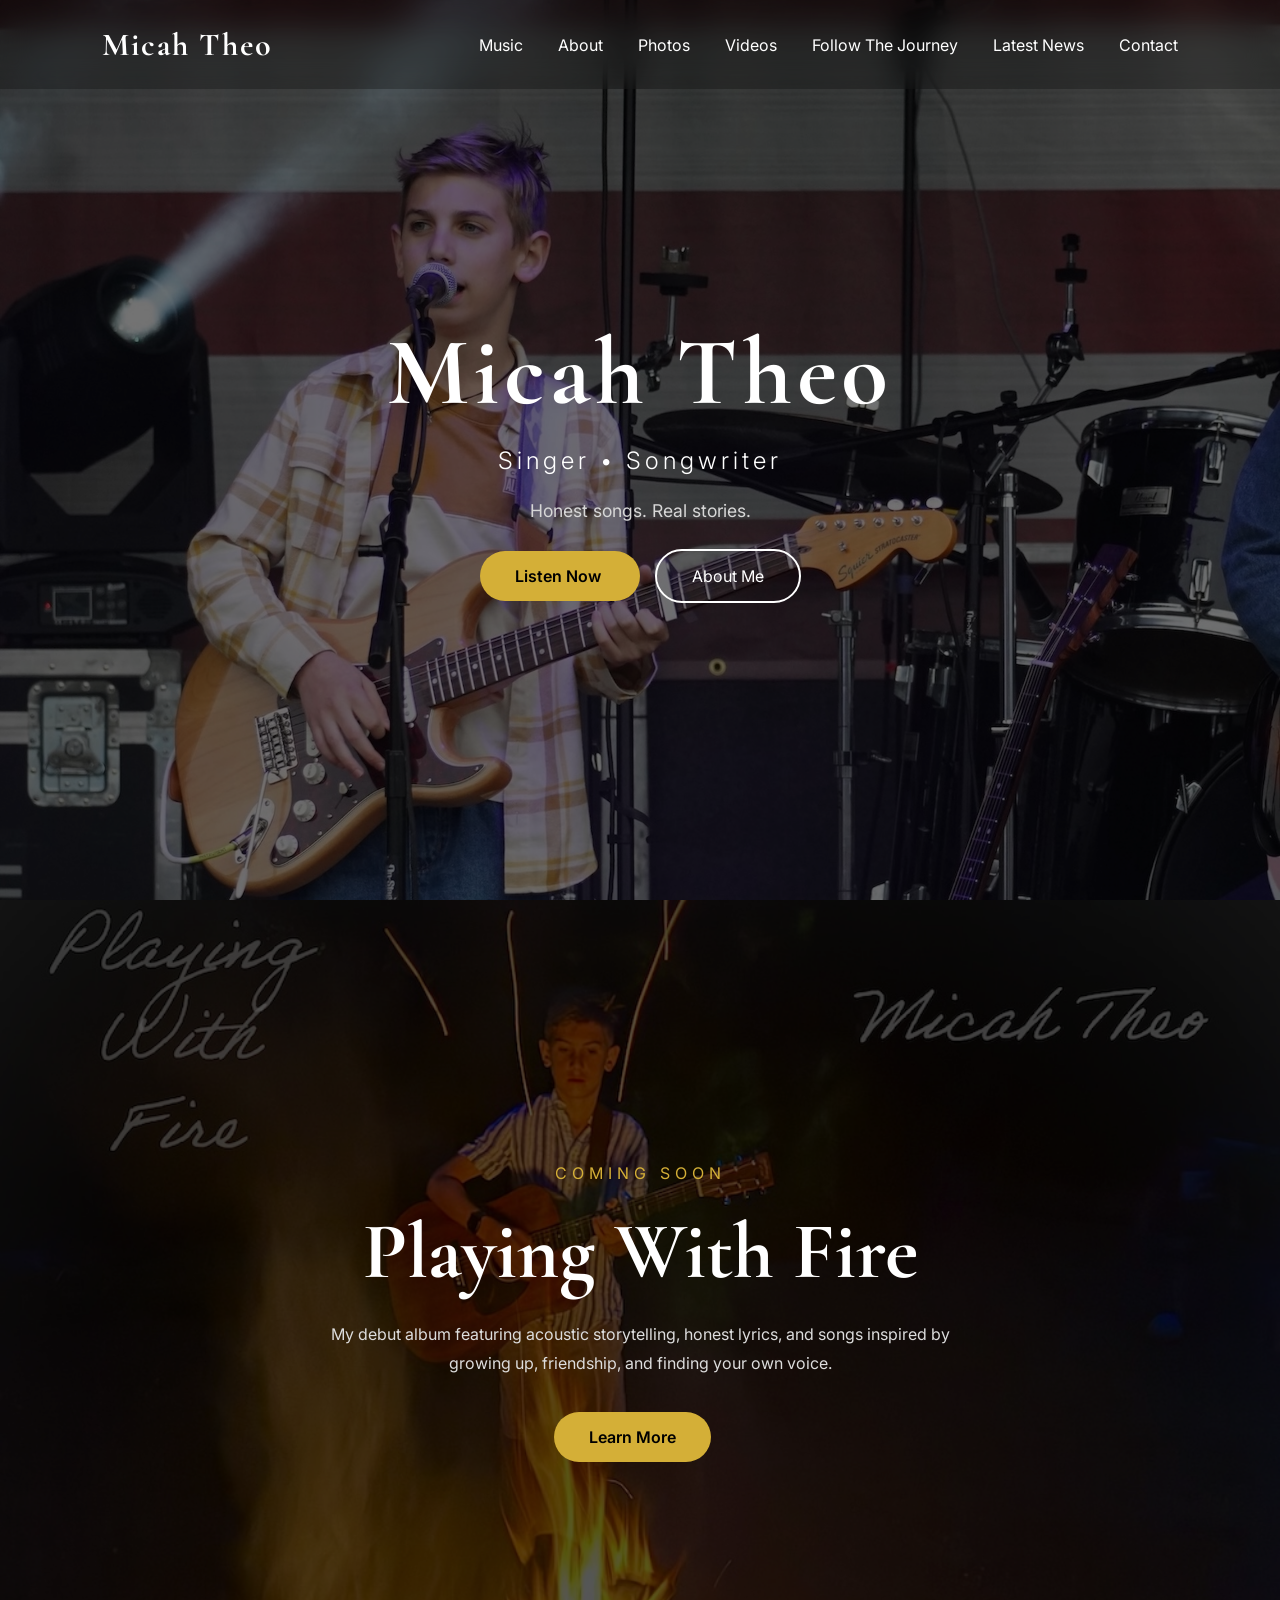
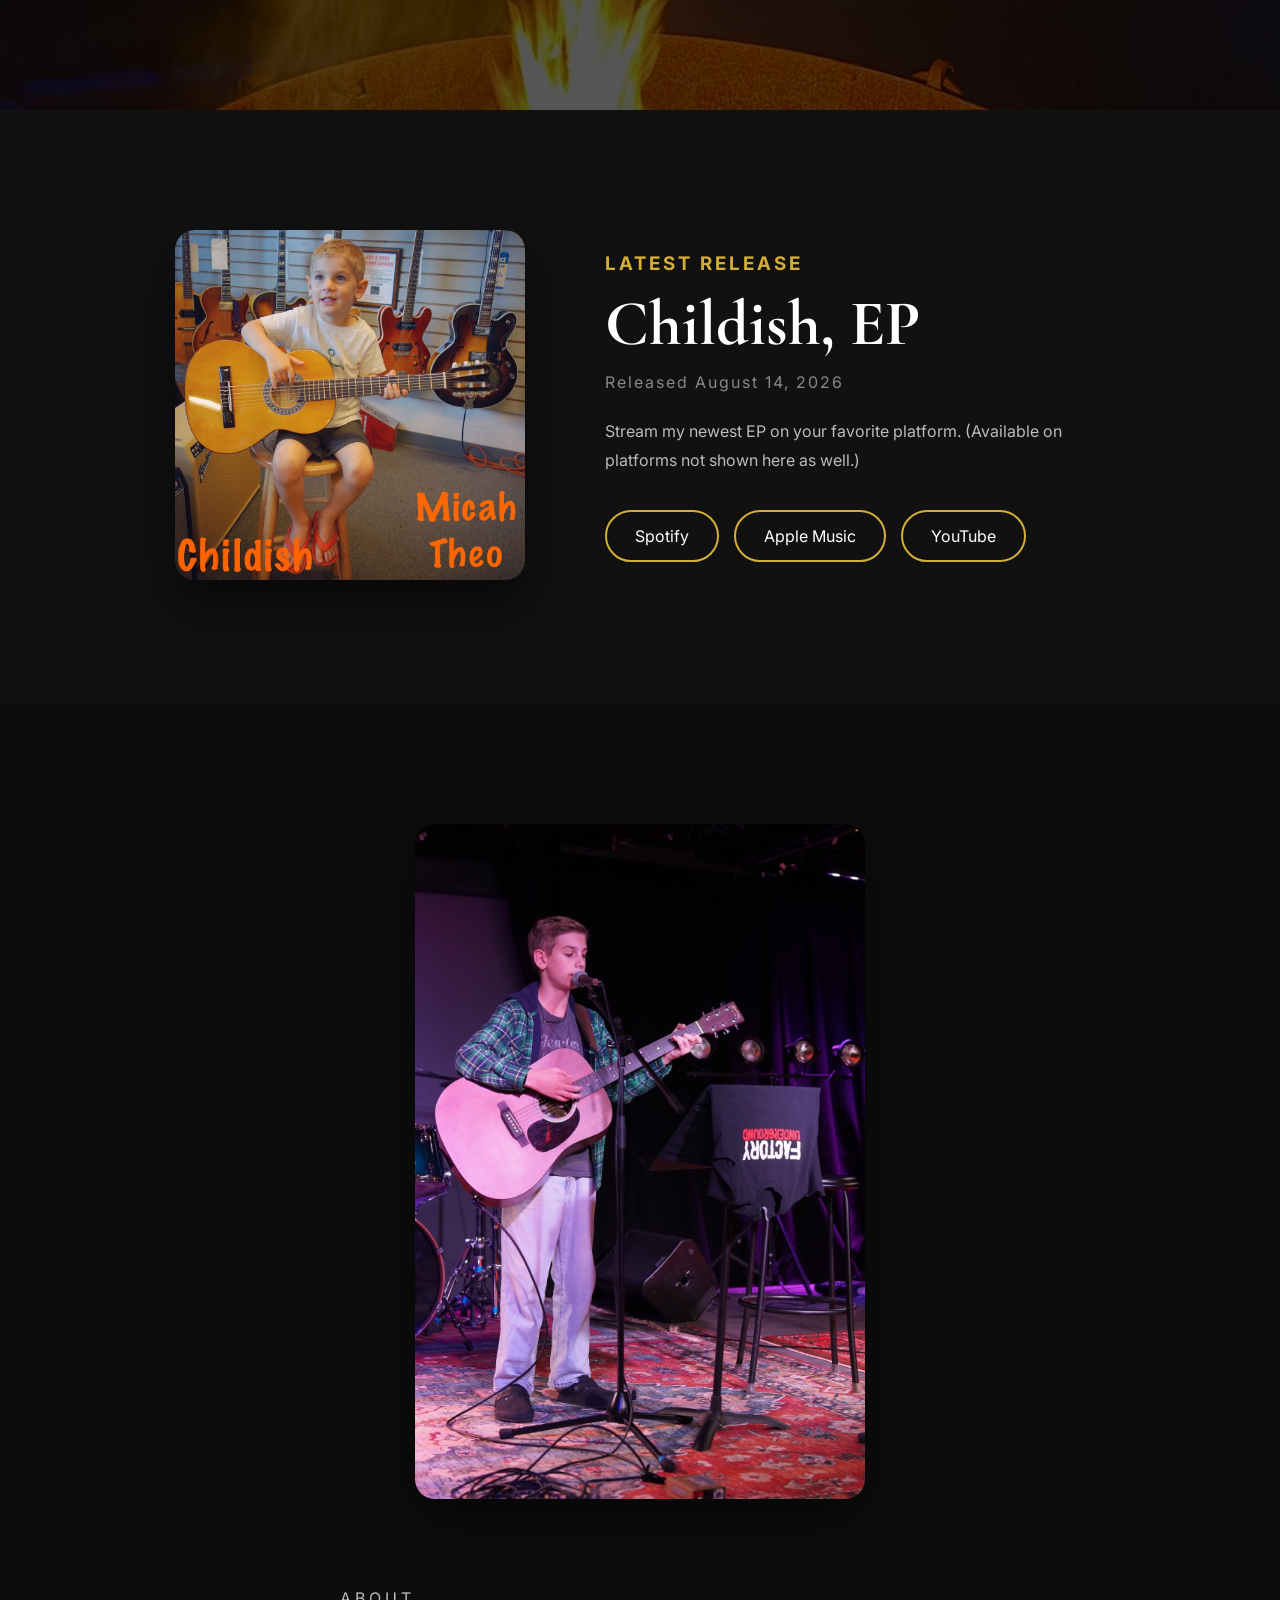
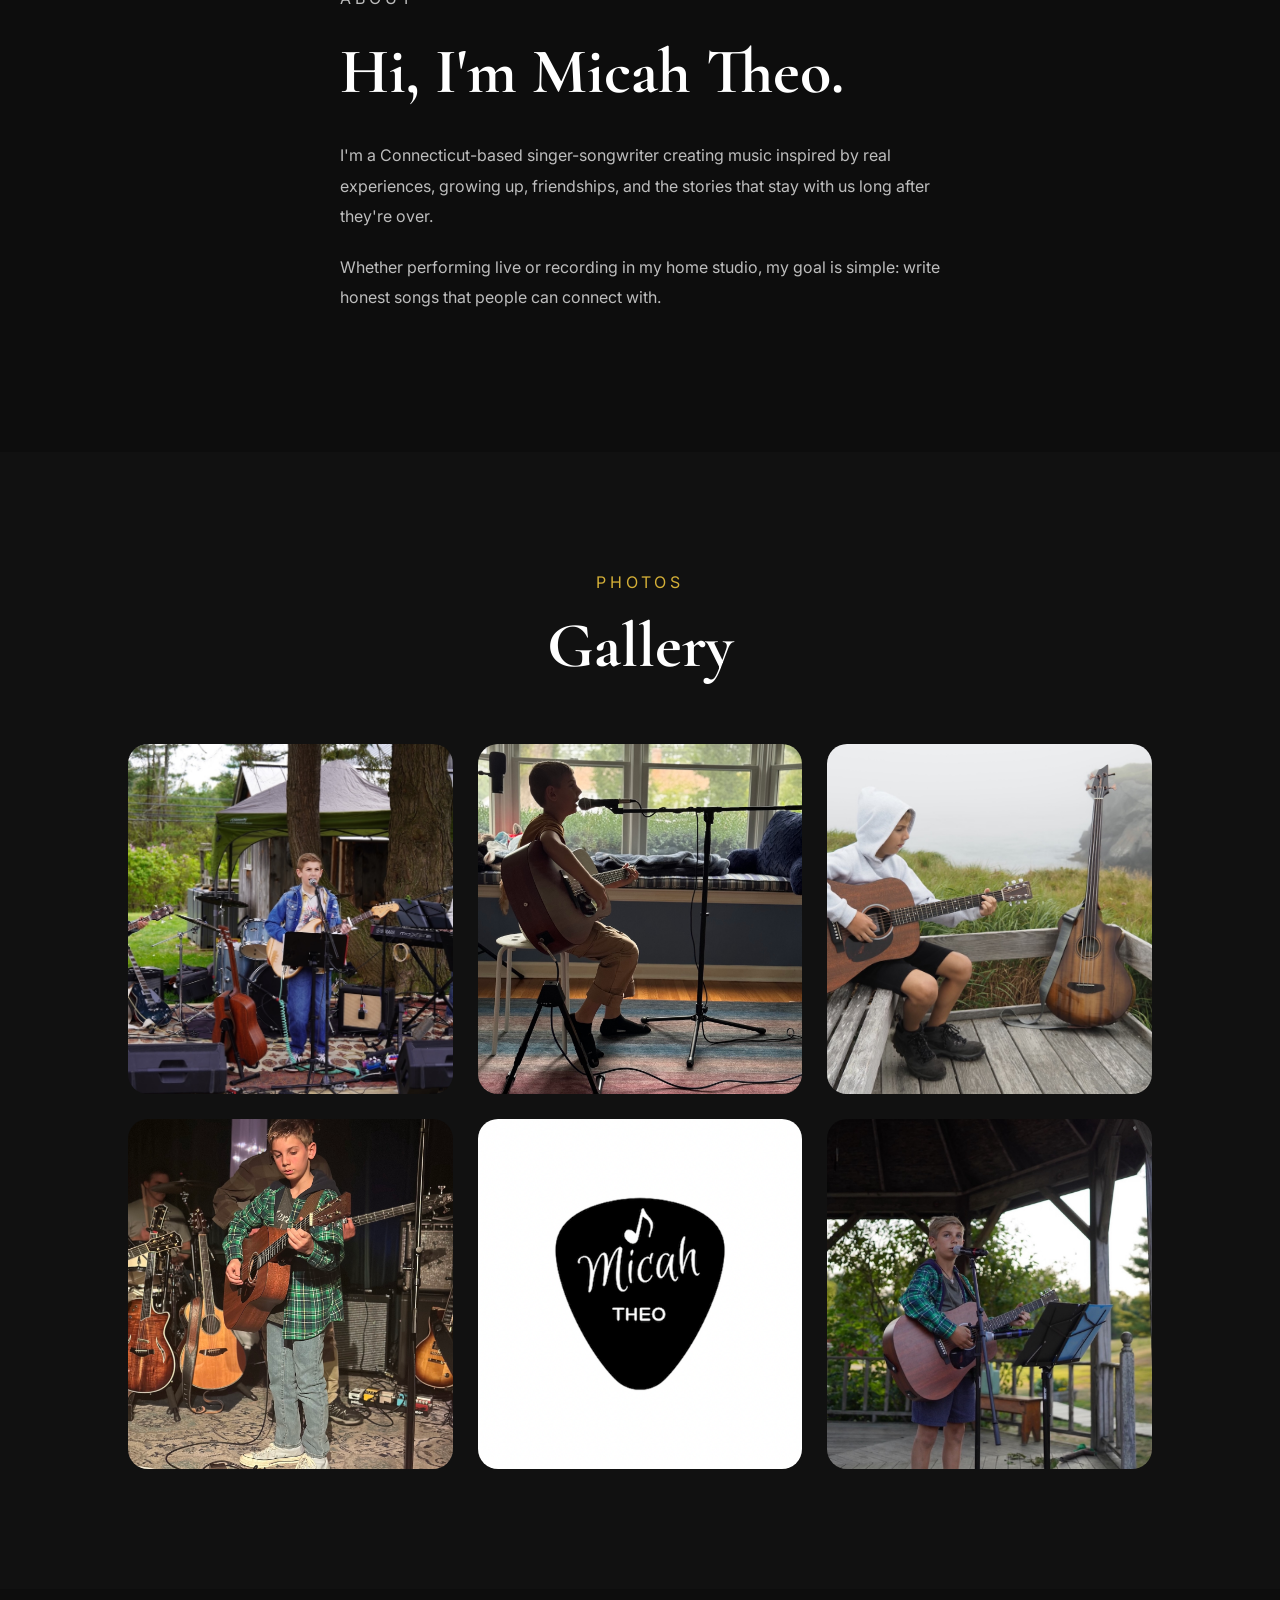
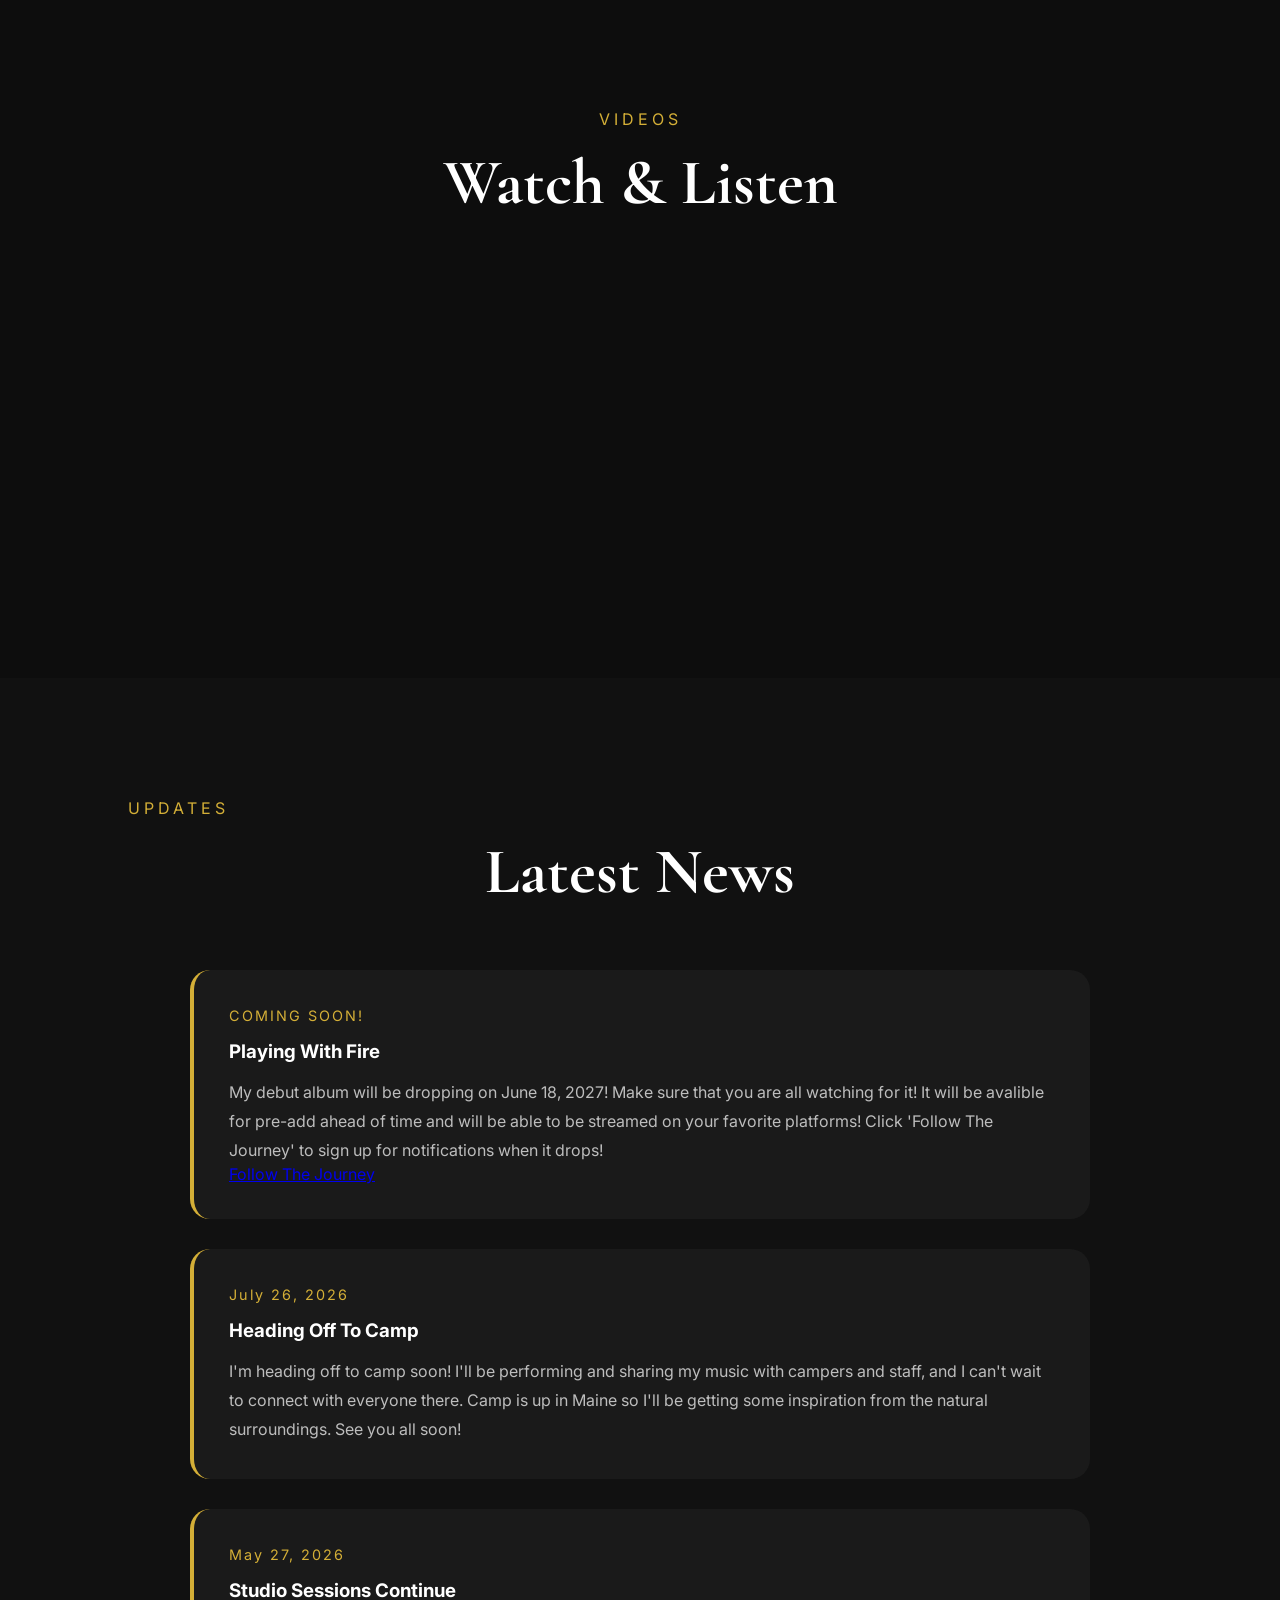
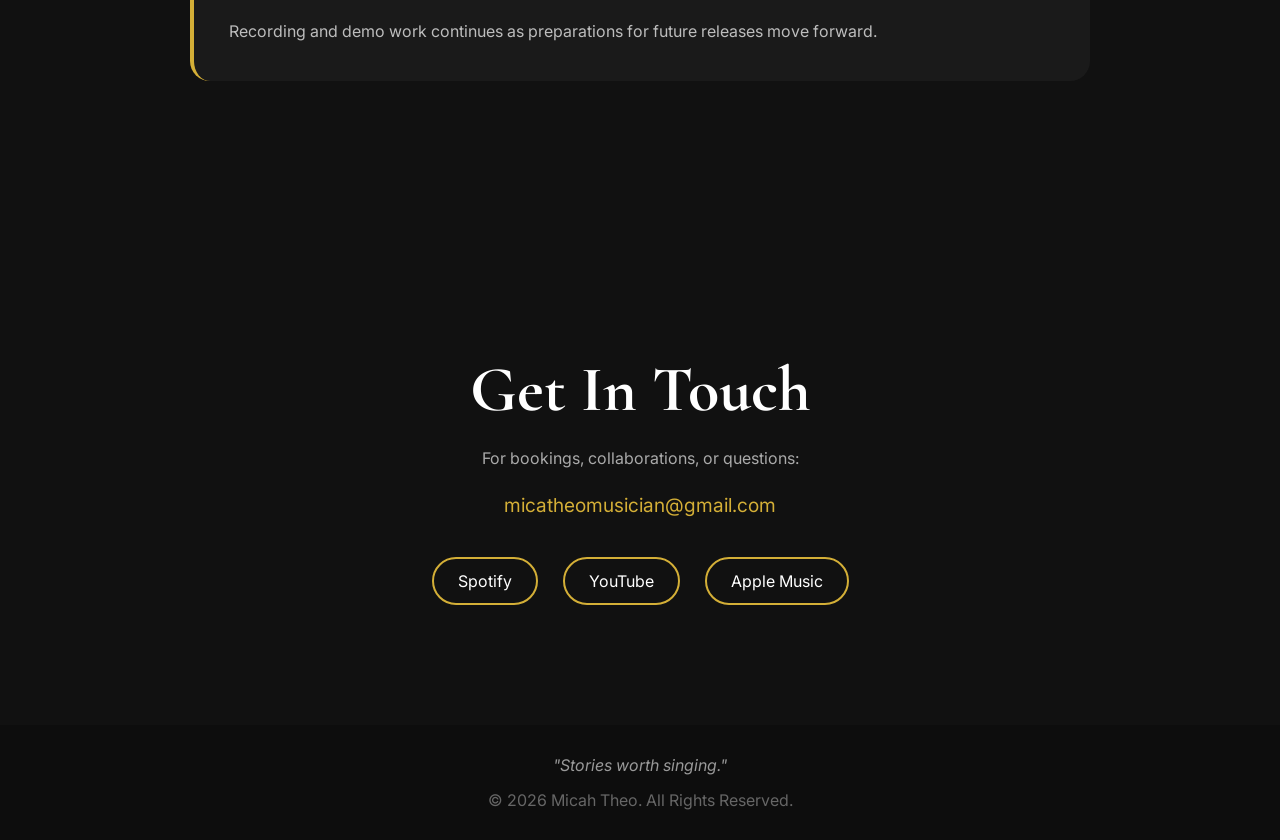
<file: index.html>
<!DOCTYPE html>
<html lang="en">
<head>

    <link rel="icon" type="image/png" href="favicon.png">

<meta charset="UTF-8">
<meta name="viewport" content="width=device-width, initial-scale=1.0">

<title>Micah Theo</title>

<link rel="preconnect" href="https://fonts.googleapis.com">
<link rel="preconnect" href="https://fonts.gstatic.com" crossorigin>

<link href="https://fonts.googleapis.com/css2?family=Cormorant+Garamond:wght@400;600;700&family=Inter:wght@300;400;500;600&display=swap" rel="stylesheet">

<link rel="stylesheet" href="css/style.css">

</head>

<body>

<header>

<nav class="navbar">

<div class="logo">
Micah Theo
</div>

<ul>

<li><a href="#music">Music</a></li>

<li><a href="#about">About</a></li>

<li><a href="#photos">Photos</a></li>

<li><a href="#videos">Videos</a></li>

<li><a href="news.html">Follow The Journey</a></li>

<li><a href="#updates">Latest News</a></li>

<li><a href="#contact">Contact</a></li>

</ul>

</nav>

<section class="hero">

<div class="overlay"></div>

<div class="hero-content">

<h1>Micah Theo</h1>

<h2>Singer • Songwriter</h2>

<p>
Honest songs. Real stories.
</p>

<div class="buttons">

<a href="#music" class="btn">
Listen Now
</a>

<a href="#about" class="btn-outline">
About Me
</a>

</div>

</div>

</section>
<section class="featured-album">

    <div class="featured-overlay"></div>

    <div class="featured-content">

        <p class="featured-label">
            COMING SOON
        </p>

        <h2>Playing With Fire</h2>

        <p class="featured-description">
            My debut album featuring acoustic storytelling,
            honest lyrics, and songs inspired by growing up,
            friendship, and finding your own voice.
        </p>

        <a href="#updates" class="btn">
            Learn More
        </a>

    </div>

</section>

<!-- ========================= -->
<!-- Latest Release -->
<!-- ========================= -->

<section class="latest-release" id="music">

    <div class="release-container">

        <div class="album-art">

            <img src="images/childish.jpg" alt="Childish, EP Album Cover">

        </div>

        <div class="release-info">

            <h3>Latest Release</h3>

            <h2>Childish, EP</h2>

<h4>Released August 14, 2026</h4>

            <p>
                Stream my newest EP on your favorite platform.
                (Available on platforms not shown here as well.)
            </p>

            <div class="stream-buttons">

                <a href="#">Spotify</a>

                <a href="#">Apple Music</a>

                <a href="#">YouTube</a>

            </div>

        </div>

    </div>

</section>

<section class="about-section" id="about">

    <div class="about-image">
        <img src="images/about.jpg" alt="Micah Theo">
    </div>

    <div class="about-text">

        <p class="section-label">ABOUT</p>

        <h2>Hi, I'm Micah Theo.</h2>

        <p>
            I'm a Connecticut-based singer-songwriter creating music inspired by
            real experiences, growing up, friendships, and the stories that stay
            with us long after they're over.
        </p>

        <p>
            Whether performing live or recording in my home studio, my goal is
            simple: write honest songs that people can connect with.
        </p>

    </div>

</section>


<script src="js/script.js"></script>

</body>
</header>

<section class="gallery-section" id="photos">

    <p class="section-label">PHOTOS</p>

    <h2>Gallery</h2>

    <div class="gallery-grid">

        <img src="images/photo1.jpg" alt="Micah Theo Live">

        <img src="images/photo2.jpg" alt="Micah Theo Studio">

        <img src="images/photo3.jpg" alt="Micah Theo Guitar">

        <img src="images/photo4.jpg" alt="Micah Theo Performance">

        <img src="images/photo5.jpg" alt="Micah Theo Music">

        <img src="images/photo6.jpg" alt="Micah Theo Artist">

    </div>

</section>

<section class="video-section" id="videos">

    <p class="section-label">VIDEOS</p>

    <h2>Watch & Listen</h2>

    <div class="video-grid">

        <iframe
            src="https://www.youtube.com/embed/VIDEO_ID_1"
            allowfullscreen>
        </iframe>

        <iframe
            src="https://www.youtube.com/embed/VIDEO_ID_2"
            allowfullscreen>
        </iframe>

    </div>

</section>

<section class="updates-section" id="updates">

    <p class="section-label">UPDATES</p>

    <h2>Latest News</h2>

    <div class="update-card">

        <span class="update-date">COMING SOON!</span>

        <h3>Playing With Fire</h3>

        <p>
         My debut album will be dropping on June 18, 2027! Make sure that you are all watching for it! It will be avalible
            for pre-add ahead of time and will be able to be streamed on your favorite platforms!
            
            Click 'Follow The Journey' to sign up for notifications when it drops!

             <div class="links">

        <a href="news.html">Follow The Journey</a>
       
    </div>
        </p>

  </div>
        
    <div class="update-card">

        <span class="update-date">July 26, 2026</span>

        <h3>Heading Off To Camp</h3>

        <p>
             I'm heading off to camp soon! I'll be performing and sharing my music with campers and staff, and I can't wait to connect with everyone there.
           Camp is up in Maine so I'll be getting some inspiration from the natural surroundings. See you all soon!
        </p>

    </div>

   
        <div class="update-card">

        <span class="update-date">May 27, 2026</span>

        <h3>Studio Sessions Continue</h3>

        <p>
            Recording and demo work continues as preparations for future
            releases move forward.
        </p>

    </div>

</section>

<section class="contact-section" id="contact">

    <h2>Get In Touch</h2>

    <p>
        For bookings, collaborations, or questions:
    </p>

    <a href="mailto:micatheomusician@gmail.com" class="email-link">
        micatheomusician@gmail.com
    </a>

    <div class="social-links">

        <a href="#">Spotify</a>
        <a href="#">YouTube</a>
        <a href="#">Apple Music</a>

    </div>

</section>

<footer>

    <p class="footer-quote">
    "Stories worth singing."
</p>

    <p>
        © 2026 Micah Theo. All Rights Reserved.
    </p>

</footer>

<script src="js/script.js"></script>
</body>
</html>
</file>
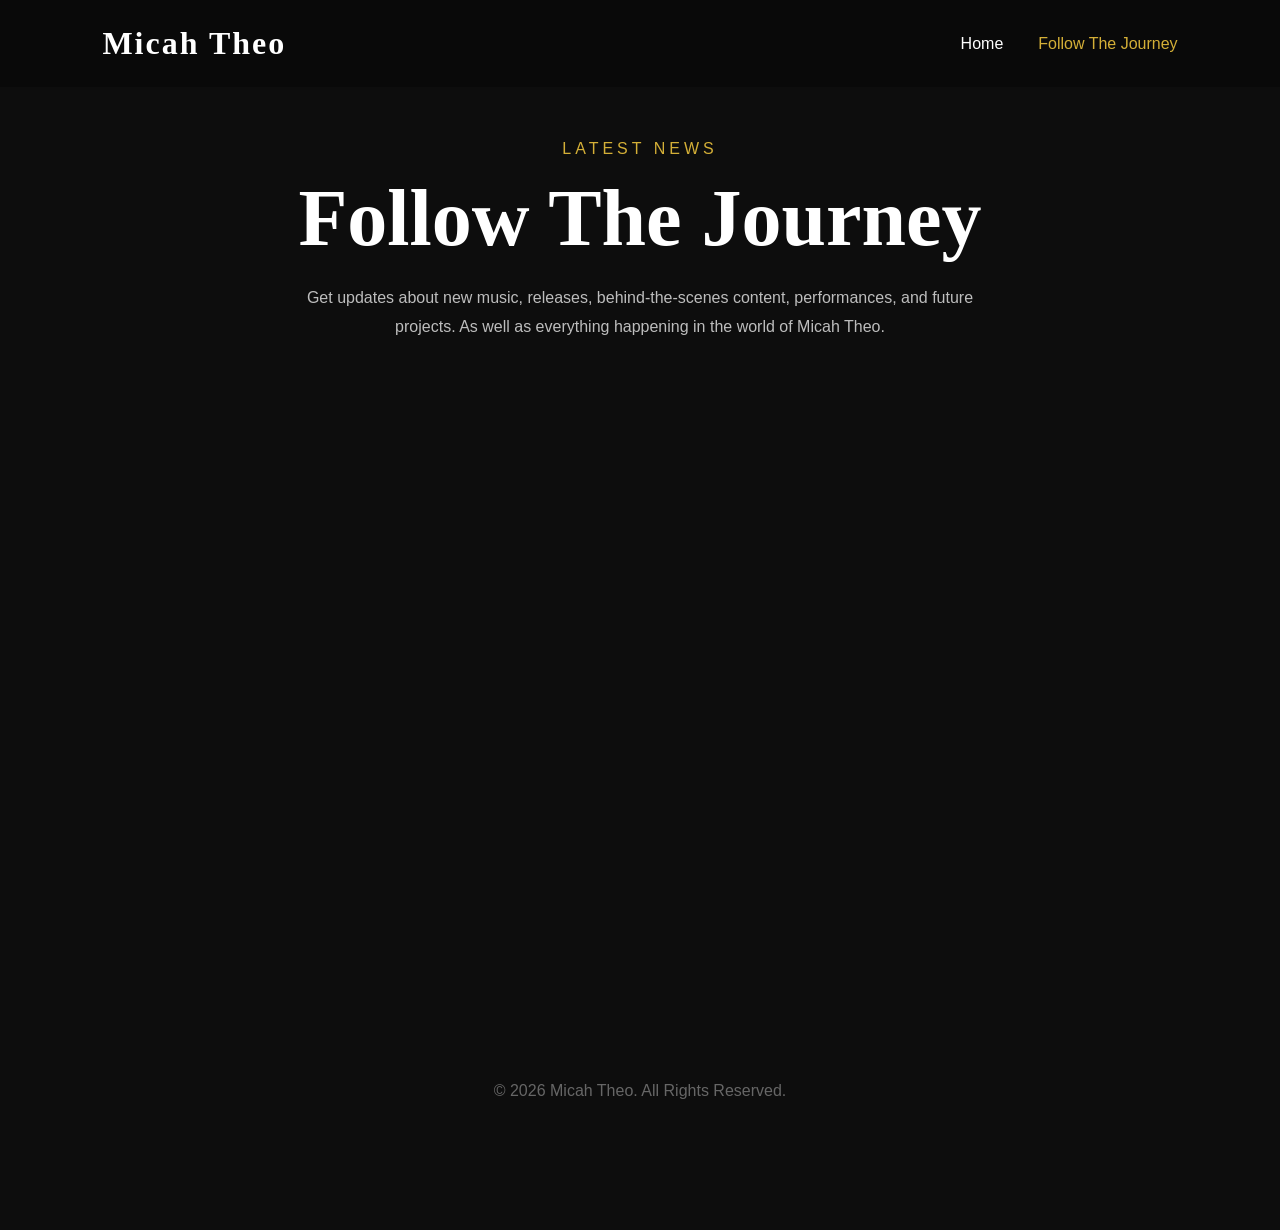
<file: news.html>
<!DOCTYPE html>
<html lang="en">

<head>

    <meta charset="UTF-8">
    <meta name="viewport" content="width=device-width, initial-scale=1.0">

    <title>Latest News | Micah Theo</title>

    <link rel="stylesheet" href="css/style.css">

</head>

<body>

    <nav class="navbar">

        <div class="logo">
            Micah Theo
        </div>

        <ul>

            <li><a href="index.html">Home</a></li>
            <li><a href="news.html" class="active">Follow The Journey</a></li>

        </ul>

    </nav>

    <section class="news-page">

        <p class="section-label">LATEST NEWS</p>

        <h1>Follow The Journey</h1>

        <p class="news-description">
           Get updates about new music, releases,
behind-the-scenes content, performances,
and future projects. As well as everything happening
            in the world of Micah Theo.
        </p>

      <iframe
    src="https://laylo.com/micahtheo/profile/embed?theme=dark&background=transparent&customTitle=Join the Micah Theo Community&customCTA=Stay Updated"
    width="100%"
    height="650"
    frameborder="0"
    scrolling="no"
    allowtransparency="true"
    style="max-width:1000px; margin:auto; display:block;">
</iframe>

    <footer>

        <p>
            © 2026 Micah Theo. All Rights Reserved.
        </p>

    </footer>

</body>

</html>
</file>
<file: css/style.css>
/* ---------- RESET ---------- */

*{
    margin:0;
    padding:0;
    box-sizing:border-box;
}

html{
    scroll-behavior:smooth;
}

body{

    background:#0d0d0d;
    color:white;

    font-family:'Inter',sans-serif;

}


/* ---------- NAVBAR ---------- */

.navbar{

    position:fixed;

    top:0;
    left:0;

    width:100%;

    display:flex;

    justify-content:space-between;

    align-items:center;

    padding:25px 8%;

    z-index:999;

    backdrop-filter:blur(15px);

    background:rgba(0,0,0,.25);

}

.logo{

    font-family:'Cormorant Garamond',serif;

    font-size:2rem;

    font-weight:700;

    letter-spacing:2px;

}

.navbar ul{

    display:flex;

    gap:35px;

    list-style:none;

}

.navbar a{

    color:white;

    text-decoration:none;

    transition:.3s;

}

.navbar a:hover{

    color:#D4AF37;

}


/* ---------- HERO ---------- */

.hero{

    position:relative;

    height:100vh;

    background:url("../images/hero.jpg") center 22%/cover;

    display:flex;

    justify-content:center;

    align-items:center;

}

.overlay{

    position:absolute;

    inset:0;

    background:rgba(0,0,0,.55);

}

.hero-content{

    position:relative;

    text-align:center;

    z-index:5;

}

.hero h1{

    font-family:'Cormorant Garamond',serif;

    font-size:6rem;

    letter-spacing:5px;

}

.hero h2{

    margin-top:15px;

    font-weight:300;

    font-size:1.5rem;

    letter-spacing:4px;

}

.hero p{

    margin-top:25px;

    font-size:1.1rem;

    color:#d7d7d7;

}

.buttons{

    margin-top:45px;

}

.btn{

    background:#D4AF37;

    color:black;

    padding:15px 35px;

    border-radius:40px;

    text-decoration:none;

    font-weight:600;

    margin-right:15px;

    transition:.3s;

}

.btn:hover{
    transform:translateY(-4px);
    box-shadow:0 10px 25px rgba(212,175,55,.35);
}


.btn-outline{

    border:2px solid white;

    color:white;

    padding:15px 35px;

    border-radius:40px;

    text-decoration:none;

    transition:.3s;

}

.btn-outline:hover{

    background:white;

    color:black;

}


/* ---------- MOBILE ---------- */

@media(max-width:900px){

.hero h1{

font-size:3.5rem;

}

.navbar{

flex-direction:column;

padding:20px;

}

.navbar ul{

margin-top:15px;

gap:18px;

flex-wrap:wrap;

justify-content:center;

}

}
/* ========================= */
/* Latest Release */
/* ========================= */

.latest-release{

    background:#111;

    padding:120px 10%;

}

.release-container{

    display:flex;

    align-items:center;

    justify-content:center;

    gap:80px;

    flex-wrap:wrap;

}

.album-art img{

    width:350px;

    border-radius:20px;

    box-shadow:0 25px 50px rgba(0,0,0,.5);

    transition:.4s;

}

.album-art img:hover{

    transform:scale(1.03);

}

.release-info{

    max-width:500px;

}

.release-info h3{

    color:#D4AF37;

    text-transform:uppercase;

    letter-spacing:3px;

    margin-bottom:10px;

}

.release-info h2{

    font-size:4rem;

    margin-bottom:20px;

    font-family:'Cormorant Garamond',serif;

}

.release-info p{

    color:#bbb;

    line-height:1.8;

    margin-bottom:35px;

}

.stream-buttons{

    display:flex;

    gap:15px;

    flex-wrap:wrap;

}

.stream-buttons a{

    padding:14px 28px;

    border:2px solid #D4AF37;

    color:white;

    text-decoration:none;

    border-radius:40px;

    transition:.3s;

}

.stream-buttons a:hover{

    background:#D4AF37;

    color:black;

}
.release-info h4{

    margin-top:-10px;

    margin-bottom:25px;

    font-weight:400;

    color:#888;

    letter-spacing:2px;

}
/* ===========================
   Featured Album
=========================== */

.featured-album{

    position:relative;

    min-height:90vh;

    background:url("../images/fire.jpg") center top/cover;

    display:flex;

    justify-content:center;

    align-items:center;

    text-align:center;

}

.featured-overlay{

    position:absolute;

    inset:0;

    background:rgba(0,0,0,.65);

}

.featured-content{

    position:relative;

    z-index:5;

    max-width:700px;

    padding:40px;

}

.featured-label{

    color:#D4AF37;

    letter-spacing:5px;

    margin-bottom:20px;

}

.featured-content h2{

    font-family:'Cormorant Garamond',serif;

    font-size:5rem;

    margin-bottom:20px;

}

.featured-description{

    color:#ddd;

    line-height:1.8;

    margin-bottom:50px;

}

#countdown{

    display:flex;

    justify-content:center;

    gap:50px;

    margin-bottom:50px;

}

#countdown span{

    font-size:3rem;

    font-weight:bold;

    display:block;

}

#countdown small{

    color:#aaa;

}
/* ===========================
   About Section
=========================== */

.about-section{

    padding:120px 10%;

    display:flex;

    align-items:center;

    justify-content:center;

    gap:80px;

    flex-wrap:wrap;

    background:#0d0d0d;

}

.about-image img{

    width:450px;

    border-radius:20px;

    box-shadow:0 20px 50px rgba(0,0,0,.5);

}

.about-text{

    max-width:600px;

}

.section-label{

    color:#D4AF37;

    letter-spacing:4px;

    margin-bottom:15px;

}

.about-text h2{

    font-family:'Cormorant Garamond',serif;

    font-size:4rem;

    margin-bottom:30px;

}

.about-text p{

    color:#bdbdbd;

    line-height:1.9;

    margin-bottom:20px;

}
/* ===========================
   Contact Section
=========================== */

.contact-section{

    text-align:center;

    padding:120px 10%;

    background:#111;

}

.contact-section h2{

    font-family:'Cormorant Garamond',serif;

    font-size:4rem;

    margin-bottom:20px;

}

.contact-section p{

    color:#aaa;

    margin-bottom:25px;

}

.email-link{

    color:#D4AF37;

    text-decoration:none;

    font-size:1.2rem;

}

.social-links{

    margin-top:40px;

    display:flex;

    justify-content:center;

    gap:25px;

    flex-wrap:wrap;

}

.social-links a{

    color:white;

    text-decoration:none;

    border:2px solid #D4AF37;

    padding:12px 24px;

    border-radius:30px;

    transition:.3s;

}

.social-links a:hover{

    background:#D4AF37;

    color:black;

}

footer{

    text-align:center;

    padding:30px;

    background:#0d0d0d;

    color:#666;

}
.fade-in{
    opacity:0;
    transform:translateY(50px);
    transition:all 1s ease;
}

.fade-in.show{
    opacity:1;
    transform:translateY(0);
}
/* ===========================
   Gallery
=========================== */

.gallery-section{

    padding:120px 10%;

    text-align:center;

    background:#111;

}

.gallery-section h2{

    font-family:'Cormorant Garamond',serif;

    font-size:4rem;

    margin-bottom:60px;

}

.gallery-grid{

    display:grid;

    grid-template-columns:repeat(auto-fit,minmax(280px,1fr));

    gap:25px;

}

.gallery-grid img{

    width:100%;

    height:350px;

    object-fit:cover;

    border-radius:20px;

    transition:.4s;

}

.gallery-grid img:hover{

    transform:scale(1.03);

}
/* ===========================
   Videos
=========================== */

.video-section{

    padding:120px 10%;

    text-align:center;

    background:#0d0d0d;

}

.video-section h2{

    font-family:'Cormorant Garamond',serif;

    font-size:4rem;

    margin-bottom:60px;

}

.video-grid{

    display:grid;

    grid-template-columns:repeat(auto-fit,minmax(450px,1fr));

    gap:40px;

}

.video-grid iframe{

    width:100%;

    aspect-ratio:16/9;

    border:none;

    border-radius:20px;

}
.navbar a.active{
    color:#D4AF37;
}
.stream-buttons a:hover,
.social-links a:hover{
    transform:translateY(-3px);
}
.footer-quote{
    color:#999;
    font-style:italic;
    margin-bottom:15px;
}
/* ===========================
   Updates
=========================== */

.updates-section{

    padding:120px 10%;
    background:#111;

}

.updates-section h2{

    text-align:center;
    font-family:'Cormorant Garamond',serif;
    font-size:4rem;
    margin-bottom:60px;

}

.update-card{

    max-width:900px;
    margin:0 auto 30px auto;
    padding:35px;
    background:#1a1a1a;
    border-radius:20px;
    border-left:4px solid #D4AF37;

}

.update-date{

    color:#D4AF37;
    letter-spacing:2px;
    font-size:.9rem;

}

.update-card h3{

    margin:15px 0;

}

.update-card p{

    color:#bdbdbd;
    line-height:1.8;

}
/* ===========================
   News Page
=========================== */

.news-page{

    min-height:100vh;

    padding:140px 10% 100px;

    text-align:center;

    background:#0d0d0d;

}

.news-page h1{

    font-family:'Cormorant Garamond', serif;

    font-size:5rem;

    margin-bottom:20px;

}

.news-description{

    max-width:700px;

    margin:0 auto 60px auto;

    color:#bdbdbd;

    line-height:1.8;

}
</file>
